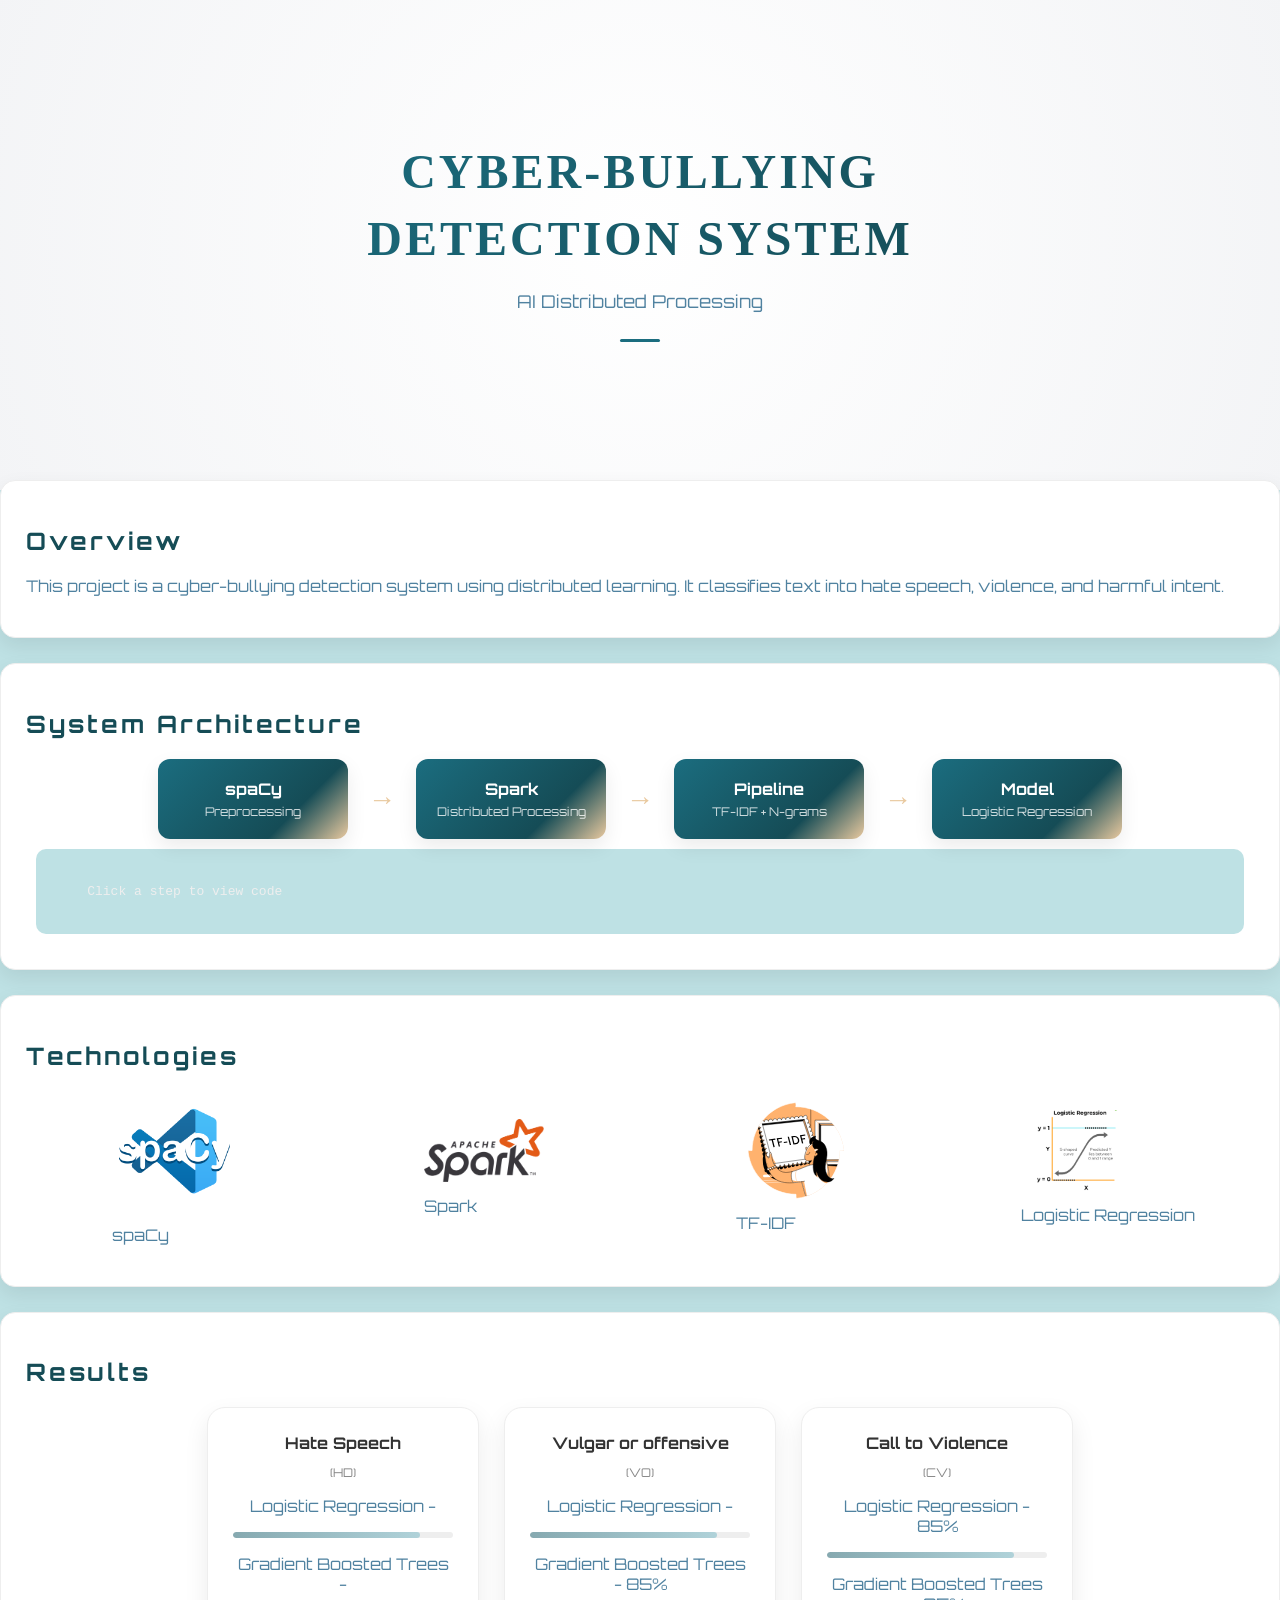
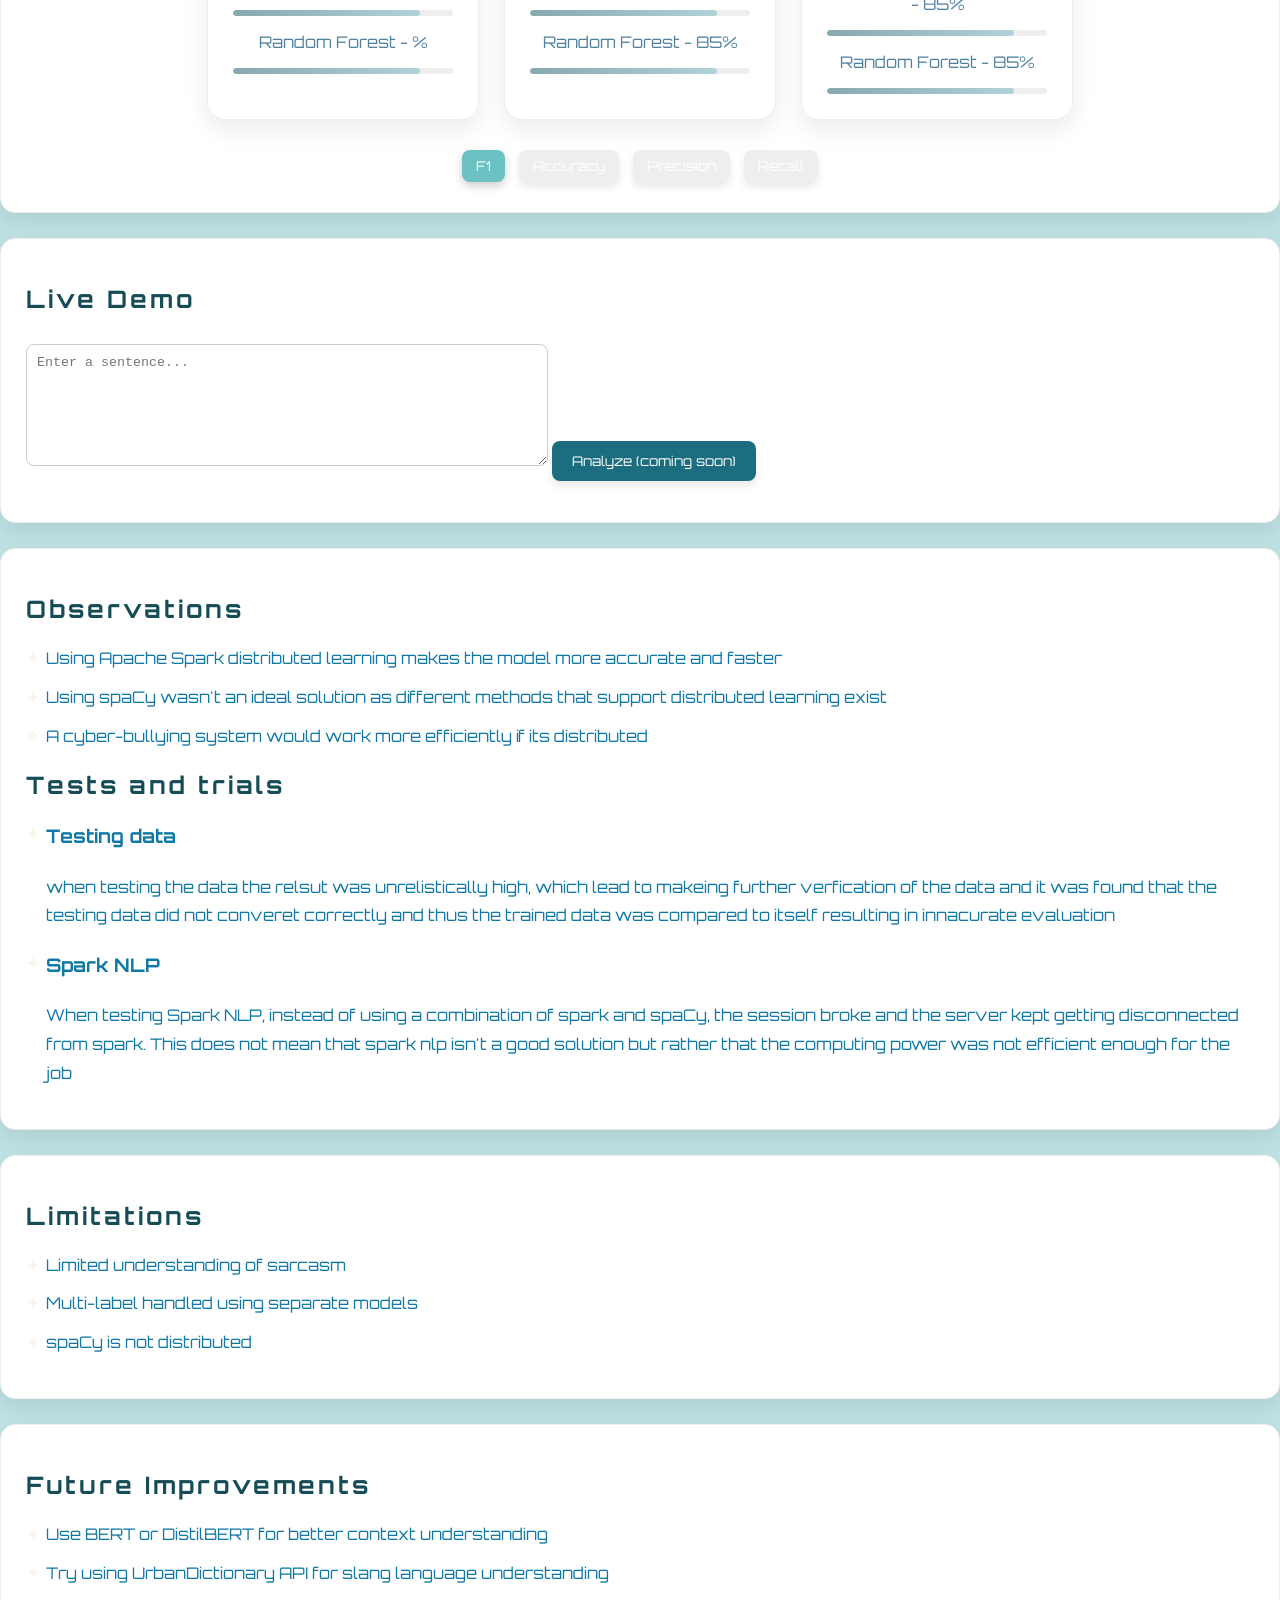
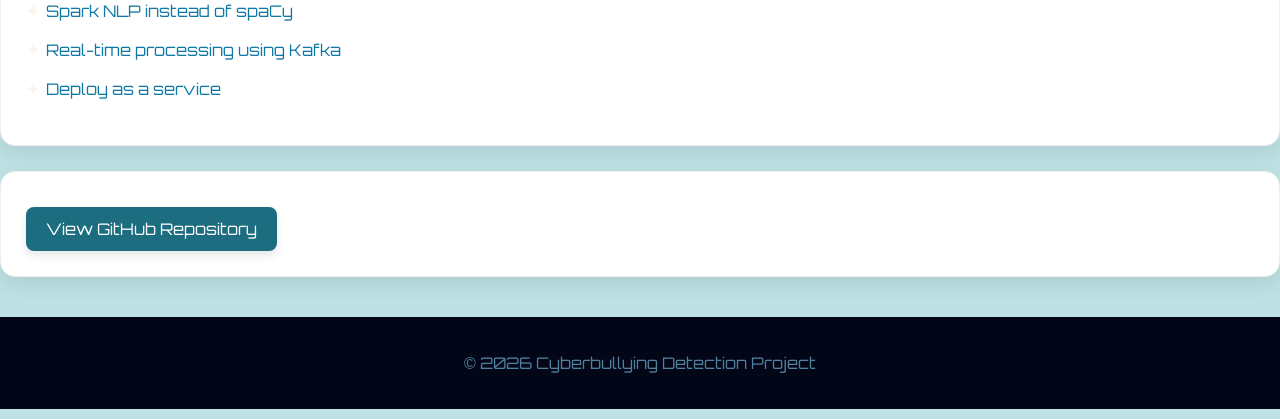
<file: CyberBullyingSpark/index.html>
<!DOCTYPE html>

<html lang="en">
<head>
<meta charset="UTF-8">
<meta name="viewport" content="width=device-width, initial-scale=1.0">
<title>Cyberbullying Detection</title>
<link href="https://fonts.cdnfonts.com/css/light-sport-demo" rel="stylesheet">
<link href="https://fonts.googleapis.com/css2?family=Orbitron:wght@400;600;700&display=swap" rel="stylesheet">
<link herf = "https://www.1001fonts.com/css/title-wave-font" rel="stylesheet">
<link rel="stylesheet" href="style.css">
</head>

<script>

function selectMetric(button, metric) {
    const buttons = document.querySelectorAll(".metric-buttons button");
    buttons.forEach(btn => btn.classList.remove("active"));
    button.classList.add("active");
    showMetric(metric);
}
    
function showMetric(metric) {
    const bars = document.querySelectorAll(".fill");

    bars.forEach(bar => {
        const value = bar.getAttribute("data-" + metric);

        // update bar
        bar.style.width = value + "%";

        // update text
        const text = bar.closest(".bar-group")
                        .querySelector(".metric-value");

        text.textContent = value + "%";
    });
}

let activeStep = null;
function showCode(type) {
const box = document.getElementById("codeDisplay");
const steps = document.querySelectorAll(".step");

steps.forEach(s => s.classList.remove("active"));


     if (activeStep === type) {
        box.style.display = "none";
        activeStep = null;
        return;
    }

    activeStep = type;
    box.style.display = "block";

    document.querySelector(`[onclick="showCode('${type}')"]`)
  .classList.add("active");

    if (type === "spacy") {
        box.innerHTML = `
        <pre>
import spacy
from pyspark.sql.functions import udf
from pyspark.sql.types import ArrayType, StringType

nlp = spacy.load("en_core_web_sm")

def lemmatize_spacy(words):
    doc = nlp(" ".join(words))
    return [token.lemma_ for token in doc]
def preprocess(text):
    doc = nlp(text)
    return " ".join([
        token.lemma_
        for token in doc
        if not token.is_stop and token.is_alpha
    ])
lemma_udf = udf(lemmatize_spacy, ArrayType(StringType()))

train['lemmatized'] = train['text'].apply(preprocess)

        </pre>`;
    }

    else if (type === "spark") {
        box.innerHTML = `
        <pre>
from pyspark.sql import SparkSession

spark = SparkSession.builder.appName("Cyberbullying").getOrCreate()

train_spark = spark.read.csv("train_clean.csv", header=True, inferSchema=True)
test_spark = spark.read.csv("test_clean.csv", header=True, inferSchema=True)

        </pre>`;
    }

    else if (type === "pipeline") {
        box.innerHTML = `
        <pre>
from pyspark.ml import Pipeline
from pyspark.ml.feature import Tokenizer, NGram, HashingTF, IDF

tokenizer = Tokenizer(inputCol="lemmatized", outputCol="words")
ngram = NGram(n=2, inputCol="words", outputCol="bigrams")
hashingTF = HashingTF(inputCol="bigrams", outputCol="rawFeatures")
idf = IDF(inputCol="rawFeatures", outputCol="features")

pipeline = Pipeline(stages=[tokenizer, ngram, hashingTF, idf])
model = pipeline.fit(train_spark)


train_spark = model.transform(train_spark)

        
        </pre>`;
    }

    else if (type === "model") {
        box.innerHTML = `
        <pre>
from pyspark.ml.classification import LogisticRegression

lr_hd = LogisticRegression(featuresCol="features", labelCol="hd")
model_hd = lr_hd.fit(train_spark)

lr_vo = LogisticRegression(featuresCol="features", labelCol="vo")
model_vo = lr_vo.fit(train_spark)

lr_cv = LogisticRegression(featuresCol="features", labelCol="cv")
model_cv = lr_cv.fit(train_spark)
        </pre>`;
    }
}

function closeCode() {
    document.getElementById("codeDisplay").style.display = "none";
    activeStep= null;
}



</script>



<body>


<div class="hero">
    <h1>CYBER-BULLYING DETECTION SYSTEM</h1>
    <p>AI Distributed Processing</p>
</div>



<section>

<div class="card">
    <h2>Overview</h2>
    <p>
        This project is a cyber-bullying detection system using distributed learning.
        It classifies text into hate speech, violence, and harmful intent.
    </p>
</div>

<div class="card">
    <h2>System Architecture</h2>

    <div class="pipeline">

        <div class="step" onclick="showCode('spacy')">
        spaCy<br><span>Preprocessing</span>
    </div>

    <div class="arrow">→</div>

    <div class="step" onclick="showCode('spark')">
        Spark<br><span>Distributed Processing</span>
    </div>

    <div class="arrow">→</div>

    <div class="step" onclick="showCode('pipeline')">
        Pipeline<br><span>TF-IDF + N-grams</span>
    </div>

    <div class="arrow">→</div>

    <div class="step" onclick="showCode('model')">
        Model<br><span>Logistic Regression</span>
    </div>

</div>

<div id="codeDisplay" class="code-display">
    Click a step to view code
    </div>
    
</div>

<div class="card">
    <h2> Technologies</h2>
    <div class="tech-grid">

        <div class="tech-box">
            <a href="https://spacy.io" target="_blank" rel="noopener noreferrer">
        <img src="images/spaCy.png" alt="spaCy">
                <p>spaCy</p>
            </a>
        </div>

        <div class="tech-box">
            <a href="https://spark.apache.org/" target="_blank" rel="noopener noreferrer">
        <img src="images/spark.png" alt="spark">
            <p>Spark</p>
            </a>
        </div>

        <div class="tech-box">
           <a href="https://www.geeksforgeeks.org/machine-learning/understanding-tf-idf-term-frequency-inverse-document-frequency/" target="_blank" rel="noopener noreferrer"> 
               <img src="images/TFIDF.svg" alt="TFIDF">
            <p>TF-IDF</p>
           </a>
        </div>

        <div class="tech-box">
            <a href="https://www.geeksforgeeks.org/machine-learning/understanding-logistic-regression/" target="_blank" rel="noopener noreferrer"> 
               <img src="images/LR.png" alt="LR">
            <p>Logistic Regression</p>
            </a>
        </div>

    </div>
</div>

<div class="card">        
    
   <h2>Results</h2>

    <div class="results">

        <div class="result-box">

        
            <h3>Hate Speech</h3>
            <p class="label">(HD)</p>

        <div class="bar-group">
  <p>Logistic Regression -  <span class="metric-value"></span> </p>
  <div class="bar">
    <div class="fill"
         data-f1="82.48"
         data-accuracy="79.83"
         data-precision="85.73"
         data-recall="79.83"
         style="width:85%">
    </div>
  </div>
</div>

<div class="bar-group">
  <p>Gradient Boosted Trees -  <span class="metric-value"></span> </p>
  <div class="bar">
    <div class="fill"
         data-f1="87.43"
         data-accuracy="91.32"
         data-precision="85.28"
         data-recall="91.32"
         style="width:85%">
    </div>
  </div>
</div>



<div class="bar-group">
  <p>Random Forest -  <span class="metric-value">%</span> </p>
  <div class="bar">
    <div class="fill"
         data-f1="87.43"
         data-accuracy="91.48"
         data-precision="83.71"
         data-recall="91.48"
         style="width:85%">
    </div>
  </div>
</div>




</div>

        
        <div class="result-box">
            <h3>Vulgar or offensive</h3>
            <p class="label">(VO)</p>
           <div class="bar-group">
  <p>Logistic Regression -  <span class="metric-value"></span> </p>
  <div class="bar">
    <div class="fill"
         data-f1="86.44"
         data-accuracy="83.65"
         data-precision="89.95"
         data-recall="83.65"
         style="width:85%">
    </div>
  </div>
</div>

<div class="bar-group">
  <p>Gradient Boosted Trees -  <span class="metric-value">85%</span> </p>
  <div class="bar">
    <div class="fill"
         data-f1="98.91"
         data-accuracy="99.29"
         data-precision="98.28"
         data-recall="99.92"
         style="width:85%">
    </div>
  </div>
</div>

<div class="bar-group">
  <p>Random Forest -  <span class="metric-value">85%</span> </p>
  <div class="bar">
    <div class="fill"
         data-f1="90.82"
         data-accuracy="93.81"
         data-precision="88.01"
         data-recall="93.81"
         style="width:85%">
    </div>
  </div>
</div>


</div>
        <div class="result-box">
            <h3>Call to Violence</h3>
            <p class="label">(CV)</p>
           <div class="bar-group">


  <p>Logistic Regression -  <span class="metric-value">85%</span> </p>
  <div class="bar">
    <div class="fill"
         data-f1="98.35"
         data-accuracy="98.12"
         data-precision="98.57"
         data-recall="98.12"
         style="width:85%">
    </div>
  </div>
</div>

<div class="bar-group">
  <p>Gradient Boosted Trees -  <span class="metric-value">85%</span> </p>
  <div class="bar">
    <div class="fill"
         data-f1="90.77"
         data-accuracy="93.72"
         data-precision="88.01"
         data-recall="93.72"
         style="width:85%">
    </div>
  </div>
</div>

<div class="bar-group">
  <p>Random Forest -  <span class="metric-value">85%</span> </p>
  <div class="bar">
    <div class="fill"
         data-f1="98.93"
         data-accuracy="99.28"
         data-precision="98.85"
         data-recall="98.58"
         style="width:85%">
    </div>
  </div>
</div>






        </div>
    <div class="metric-buttons">
  <button onclick="selectMetric(this, 'f1')" class="active">F1</button>
  <button onclick="selectMetric(this, 'accuracy')">Accuracy</button>
  <button onclick="selectMetric(this, 'precision')">Precision</button>
  <button onclick="selectMetric(this, 'recall')">Recall</button>
</div>
    </div>
</div>

<div class="card">
  <h2>Live Demo</h2>

  <textarea id="inputText" placeholder="Enter a sentence..."></textarea>

  <button disabled>Analyze (coming soon)</button>

  <p id="result"></p>
</div>

    
<div class="card">
    <h2>Observations</h2>
    <ul>
        <li>Using Apache Spark distributed learning makes the model more accurate and faster</li>
        <li>Using spaCy wasn't an ideal solution as different methods that support distributed learning exist</li>
        <li>A cyber-bullying system would work more efficiently if its distributed</li>
    </ul>
    <h2>Tests and trials</h2>
    <ul>
        <li><h3>Testing data</h3>
            when testing the data the relsut was unrelistically high, which lead to makeing further verfication of the data and it was found that the 
            testing data did not converet correctly and thus the trained data was compared to itself resulting in innacurate
            evaluation
        </li>
        <li><h3>Spark NLP</h3>
            When testing Spark NLP, instead of using a combination of spark and spaCy, the 
            session broke and the server kept getting disconnected from spark. This does not mean that spark nlp isn't
            a good solution but rather that the computing power was not efficient enough for the job

        </li>

    </ul>
</div>
    
<div class="card">
    <h2>Limitations</h2>
    <ul>
        <li>Limited understanding of sarcasm</li>
        <li>Multi-label handled using separate models</li>
        <li>spaCy is not distributed</li>
    </ul>
</div>



    

<div class="card">
    <h2>Future Improvements</h2>
    <ul>
        <li>Use BERT or DistilBERT for better context understanding</li>
        <li>Try using UrbanDictionary API for slang language understanding</li>
        <li>Spark NLP instead of spaCy</li>
        <li>Real-time processing using Kafka</li>
        <li>Deploy as a service</li>
    </ul>
</div>

<div class="card">
    <a href="https://github.com/13-1550/Cyber-bullying-detection-bigData" 
   class="button" 
   target="_blank" 
   rel="noopener noreferrer">
    View GitHub Repository
</a>
</div>

</section>

<footer>
    <p>© 2026 Cyberbullying Detection Project</p>
</footer>

</body>
</html>
</file>
<file: CyberBullyingSpark/style.css>
:root {
--deep-ocean: #154c56;
  --tidal-blue: #1B6D7F;
  --ivory-sand: #bee1e4;
  --golden-dune: #e9c99f;

  --sky-mist: #9CB7C7;
  --midnight: #0f78a5;
  --blue-ash: #5082a0;

  /* semantic usage */
  --bg: var(--ivory-sand);
  --surface: #ffffff;
  --primary: var(--tidal-blue);
  --secondary: var(--deep-ocean);
  --accent: var(--golden-dune);
  --text: var(--midnight);
  --subtle: var(--blue-ash);

}

body {
  margin: 0;
  background: var(--bg);
    overflow-x: hidden;
  color: var(--text);
 font-family: 'Orbitron', sans-serif;
}

/* HERO SECTION */
.hero {
  min-height: 50vh; /* instead of height */
  display: flex;
  flex-direction: column;
  justify-content: center;
  align-items: center;
  text-align: center;
  padding: 25px 0;

  background: radial-gradient(
    circle at center,
    #ffffff 0%,
    #f3f4f6 100%
  );
  margin: -10px;
  width: 100vww;
}

.hero h1 {
  font-size: 3rem;
  font-family: 'TitleWave';
  font-weight: 600;
  line-height: 1.4;

  margin-bottom: 10px;
  margin: 0 auto;

  max-width: 700px;

text-align: center;
word-break: normal;
  background: linear-gradient(
  135deg,
  var(--tidal-blue),
  var(--deep-ocean)
);
 -webkit-background-clip: text;
  background-clip: text;
  -webkit-text-fill-color: transparent;
}

.hero p {
   font-size: 1.1rem;
  color: var(--subtle);
}

.hero button {
  background: var(--primary);
  border: none;
  padding: 10px 20px;
  border-radius: 10px;
  color: black;
  font-weight: bold;
  cursor: pointer;
  transition: transform 0.2s ease;
}

.hero button:hover {
  transform: scale(1.05);
}

.hero::after {
  content: "";
  margin-top: 10px;
  width: 40px;
  height: 3px;
  background: var(--primary);
  border-radius: 2px;
}


.step {
    background: linear-gradient(
  135deg,
  var(--tidal-blue),
  var(--deep-ocean) 70%,
  var(--golden-dune)
);
position: relative;
overflow: hidden;
    color: white;
    padding: 20px;
    border-radius: 12px;
    text-align: center;
    min-width: 150px;
    font-weight: bold;
    transition: 0.3s;
box-shadow: 0 8px 20px rgba(0,0,0,0.08);
}

.step span {
    display: block;
    font-size: 12px;
    font-weight: normal;
    margin-top: 5px;
    opacity: 0.8;
}

.step:hover {
    transform: scale(1.1);
}

.step.active {
    transform: scale(1.05);

  box-shadow:
    -3px 3px 0 3px rgba(38, 111, 128, 0.042),   
    0 2px 10px rgba(27, 109, 127, 0.09);


}

.step.active::before {
  content: "";
  position: absolute;
  top: 0;
  left: -100%;
  width: 50%;
  height: 100%;

  background: linear-gradient(
    120deg,
    transparent,
    rgba(255,255,255,0.4),
    transparent
  );

  transform: skewX(-20deg);
  animation: shine 1.2s ease;
  
  filter: blur(25px);   
  opacity: 0.8;
  z-index: -1;


}

@keyframes shine {
  0% {
    left: -100%;
  }
  100% {
    left: 150%;
  }
}


.code-box {
    display: none;
    position: fixed;
    top: 10%;
    left: 20%;
    width: 60%;
    background: var(--blue-ash);
    padding: 10px;
    border-radius: 12px;
    z-index: 1000;
}

  

section {
    padding: 0;
    margin: auto 0;
}
.metric-buttons button {
    margin: 5px;
    padding: 8px 12px;
    border: none;
    border-radius: 6px;
    cursor: pointer;
}

.card {
    background: var(--surface);
    border: 1px solid #eee;
    padding: 25px;
    border-radius: 15px;
    margin-bottom: 25px;
    align-items: center;
    align-self: center;

box-shadow: 0 8px 20px rgba(0,0,0,0.08);}

h2, h1 {
    font-family: 'Orbitron', sans-serif;
    letter-spacing: 3px;
    color: var(--secondary);
}

ul {
    line-height: 1.8;
    list-style: none;
  padding-left: 0;
}
p{
    color: var(--subtle);
}
button, .button {
    display: inline-block;
    padding: 12px 20px;
    margin-top: 10px;
    background:  var(--primary);
    color:  white;
    font-family: "Orbitron", sans-serif;
    text-decoration: none;
    border-radius: 8px;
    border: none;
    transition: 0.3s;

    box-shadow: 0 5px 8px rgba(0,0,0,0.09);
}

.code-display {
    margin: 10px;
    background: var(--ivory-sand);
    color: #eee;
    padding: 20px;
    border-radius: 10px;
    font-family: monospace;
    white-space: pre-wrap;
}

.button:hover {
      background: var(--secondary);

}

footer {
    text-align: center;
    padding: 20px;
    background: #020617;
    margin-top: 40px;
}

.pipeline {
    display: flex;
    align-items: center;
    justify-content: center;
    flex-wrap: wrap;
    margin-top: 20px;
    gap: 20px;
}

details {
    cursor: pointer;
}

summary {
    font-weight: bold;
}

pre {
    margin-top: 10px;
    background: #020617;
    padding: 10px;
    border-radius: 8px;
    overflow-x: auto;
}

.architecture-container {
    display: flex;
    gap: 40px;
    align-items: center;
}

.focus-box {
    background: linear-gradient(135deg, #3b82f6, #9333ea);
    padding: 25px;
    border-radius: 15px;
    width: 350px;
}

.focus-box pre {
    background: #f5deb3;
    padding: 15px;
    border-radius: 10px;
    margin-top: 15px;
}



.arrow {
    font-size: 28px;
    color: var(--accent);
}

.metric-buttons button {
    margin: 5px;
    padding: 8px 14px;
    border: none;
    border-radius: 8px;
    background: #eee;
    cursor: pointer;
    transition: 0.2s;
}
.metric-buttons button.active {
    background: #6cc2c2;
    color: white;
    box-shadow: 0 4px 10px rgba(0,0,0,0.2);
}
    
.results {
    display: flex;
    gap: 25px;
    flex-wrap: wrap;
    justify-content: center;
}

.result-box {
    background: var(--surface);
    border: 1px solid #eee;
    color: var(--text);
    border-radius: 18px;
    padding: 25px;
    width: 220px;
    text-align: center;
    box-shadow: 0 10px 25px rgba(0,0,0,0.08);
    transition: 0.3s;
}

.result-box:hover {
    transform: translateY(-6px);
}

.result-box h3 {
    margin: 0;
    font-size: 16px;
    color: #333;
}

.label {
    font-size: 12px;
    color: #888;
    margin-bottom: 10px;
}

.accuracy {
    font-size: 28px;
    font-weight: bold;
    color: var(--tidal-blue);
    margin: 15px 0;
}

.bar {
    height: 6px;
    background: #eee;
    border-radius: 10px;
    margin-top: 10px;
    overflow: hidden;
    
}

.fill {
    height: 100%;
    background: linear-gradient(90deg, #86a9b0, #b0d2d9);
    border-radius: 10px;
    transition: width 0.6s ease;
}

.tech-box a {
    text-decoration: none;
    color: inherit;
    width: 100;
}
.tech-box {
    display: flex;
    flex-direction: column;
    align-items:center;
    justify-content: center;
}
.tech-grid {
   display: grid;
  grid-template-columns: repeat(auto-fit, minmax(120px, 1fr));
  gap: 20px;
  justify-items: center;
}

.tech-box p {
    margin-top: 10px;
}

.tech-box:hover img {
    transform: scale(1.1);
    transition: 0.3s;
}

ul li {
  position: relative;
  padding-left: 20px;
  margin-bottom: 10px;
}

ul li::before {
  content: "✦";
  color: #F9F5EB;
  position: absolute;
  left: 0;
  font-weight: bold;
}

.tech-box img {
    width: 100%;
    height: auto;
    object-fit: contain;
    max-width: 120px;
}

textarea {
  width: 100%;
  max-width: 500px;
  height: 100px;
  padding: 10px;
  border-radius: 8px;
  border: 1px solid #ccc;
  margin-top: 10px;
}
</file>
